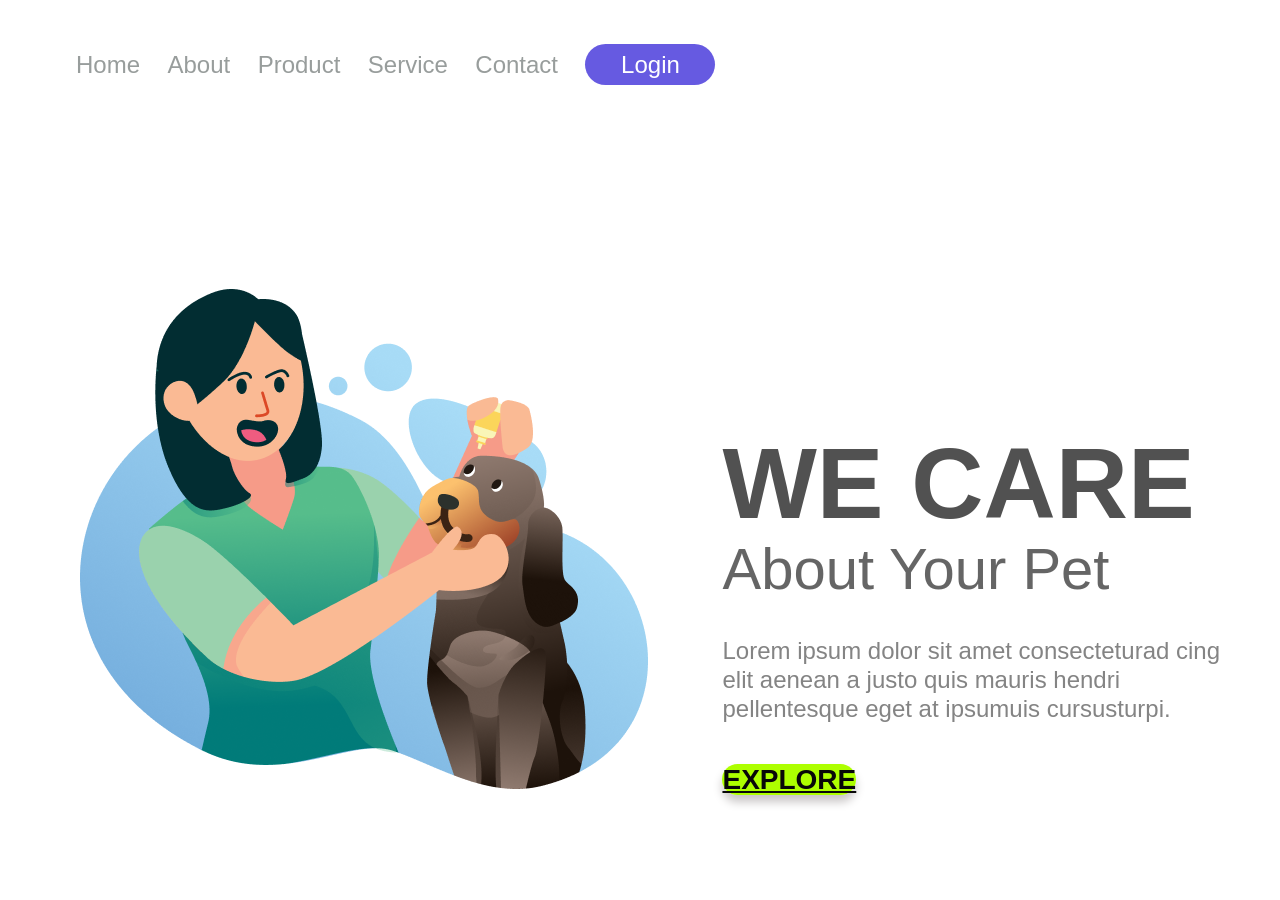
<file: index.html>
<!DOCTYPE html>
<html lang="pt-br">

<head>
    <meta charset="UTF-8">
    <meta name="viewport" content="width=device-width, initial-scale=1.0">
    <title>We Care</title>
    <link rel="stylesheet" href="./styles.css">
    <link rel="preconnect" href="https://fonts.googleapis.com">
    <link rel="preconnect" href="https://fonts.gstatic.com" crossorigin>
    <link href="https://fonts.googleapis.com/css2?family=Montserrat:ital,wght@0,100..900;1,100..900&display=swap">
</head>

<body>

    <header>

        <a class="link-header">Home</a>
        <a class="link-header">About</a>
        <a class="link-header">Product</a>
        <a class="link-header">Service</a>
        <a class="link-header">Contact</a>
        <button class="button-header">Login</button>
    </header>
    <main>
        <img src="./img/we care.png" alt="we-care-logo" class="logo-image">
        <section>
            <h1> WE CARE </h1>
            <h2> About Your Pet </h2>
            <p>Lorem ipsum dolor sit amet consecteturad
                cing elit aenean a justo quis mauris hendri
                pellentesque eget at ipsumuis cursusturpi.</p>
           <a href="https://github.com/MarcosMMelo/WE-CARE/blob/main/img/we%20care.png?raw=true" <button class="button-main">EXPLORE</button> </a>
        </section>
    </main>


</body>

</html>
</file>
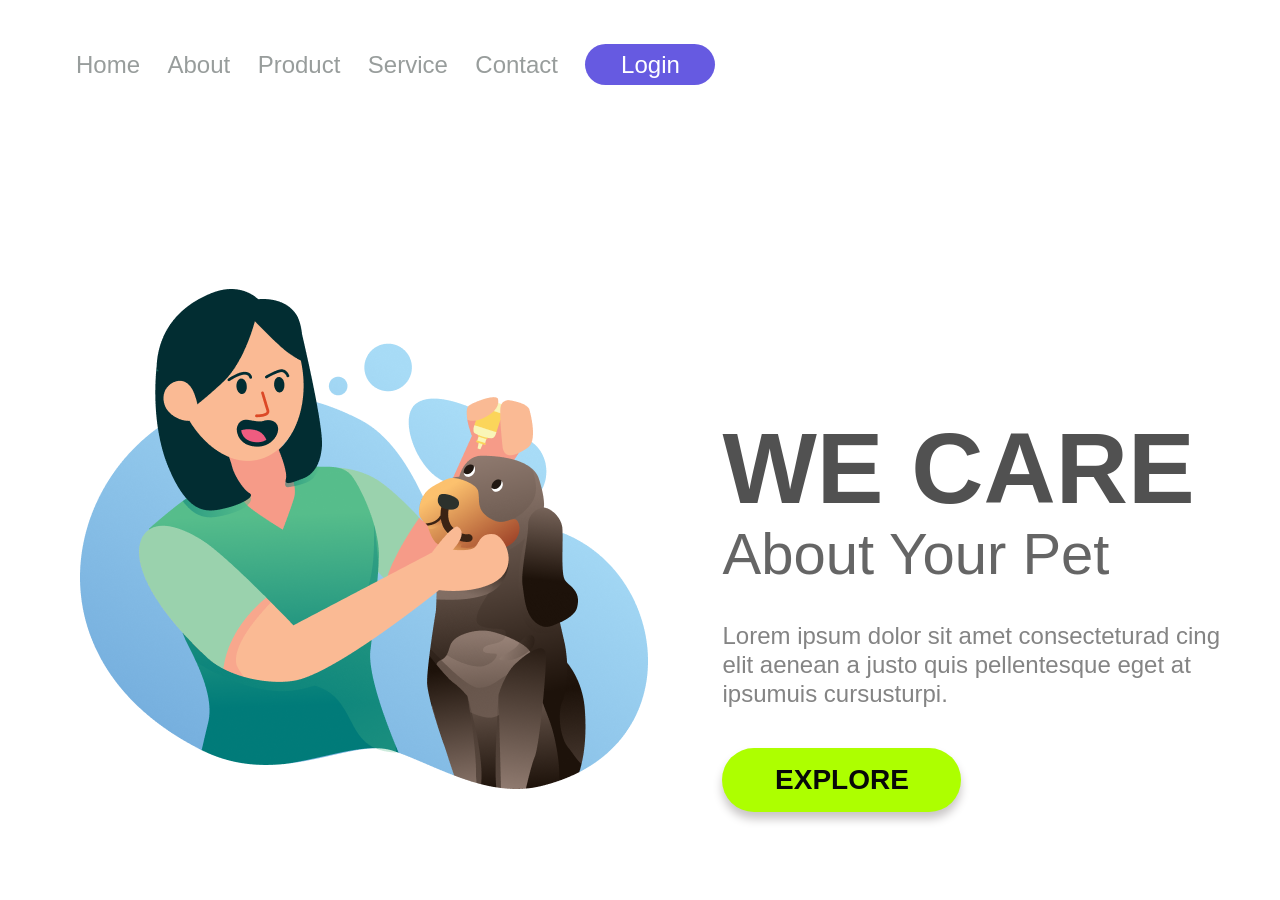
<file: Desafio 2.html>
<!DOCTYPE html>
<html lang="pt-br">

<head>
    <meta charset="UTF-8">
    <meta name="viewport" content="width=device-width, initial-scale=1.0">
    <title>We Care</title>
    <link rel="stylesheet" href="./styles.css">
    <link rel="preconnect" href="https://fonts.googleapis.com">
    <link rel="preconnect" href="https://fonts.gstatic.com" crossorigin>
    <link href="https://fonts.googleapis.com/css2?family=Montserrat:ital,wght@0,100..900;1,100..900&display=swap">
</head>

<body>

    <header>

        <a class="link-header">Home</a>
        <a class="link-header">About</a>
        <a class="link-header">Product</a>
        <a class="link-header">Service</a>
        <a class="link-header">Contact</a>
        <button class="button-header">Login</button>
    </header>
    <main>
        <img src="./img/we care.png" alt="we-care-logo" class="logo-image">
        <section>
            <h1> WE CARE </h1>
            <h2> About Your Pet </h2>
            <p>Lorem ipsum dolor sit amet consecteturad
                cing elit aenean a justo quis pellentesque
                eget at ipsumuis cursusturpi.</p>
            <button class="button-main">EXPLORE</button>
        </section>
    </main>


</body>

</html>
</file>
<file: styles.css>
* {
    font-family: "Montserrat", sans-serif;
    margin: 0;
    padding: 0;
    box-sizing: border-box;
}

.link-header {
    font-weight: 600px;
    font-size: 24px;
    font-weight: 29px;
    color: #989D9C;
    cursor: pointer;
    margin-right: 23px;
}

.button-header {
    background: #665AE1;
    border-radius: 20.5px;
    width: 130px;
    height: 41px;
    border: none;
    font-weight: 600px;
    font-size: 24px;
    font-weight: 29px;
    color: #ffffff;
    cursor: pointer;
}

.logo-image {
    display: inline-block;
    width: 568px;
    height: 500px;
    margin-left: 80px;
    margin-right: 70px;
    margin-top: 60px;

}


section {
    display: inline-block;
    position: static;

}

h1 {

    font-weight: 900;
    font-size: 100px;
    line-height: 100%;
    color: #515151;

}

h2 {
    font-weight: 500;
    font-size: 58px;
    line-height: 71px;
    width: 448px;
    height: 71px;
    opacity: 0.6;

}

p {
    font-weight: 408;
    font-size: 24px;
    line-height: 29px;
    margin-top: 32px;
    margin-bottom: 40px;
    color: #848484;
    width: 515px;
    height: 87;

}

.button-main {
    background: #ADFF00;
    border-radius: 50px;
    width: 239px;
    height: 64px;
    border: none;
    font-weight: 708px;
    font-weight: bold;
    font-size: 28px;
    line-height: 34px;
    color: #080808;
    margin-bottom: 65px;
    cursor: pointer;
    box-shadow: 0 7px 10px #c9c6c6;

}

header {
    margin: 44px 0 144px 76px;

}

@media screen and (max-width: 900px) {

    header {
        display: none;
    }

    .logo-image {
        display: block;
        width: 354px;
        height: 317px;
        margin-left: 20px;
        margin-top: 160px;

    }

    h1 {
        display: block;
        font-size: 50px;
        line-height: 60px;
        width: auto;
        margin: 12px 0px 0 65px;

    }

    h2 {
        display: block;
        width: auto;
        height: 42px;
        font-size: 35px;
        line-height: 40px;
        opacity: 0.7;
        margin-left: 75px;

    }

    p {
        display: none;
    }

    .button-main {
        width: 239px;
        height: 64px;
        border-radius: 20.5px;
        margin-top: 25px;
        margin-left: 75px;
        font-weight: bold;
    }

}
</file>
